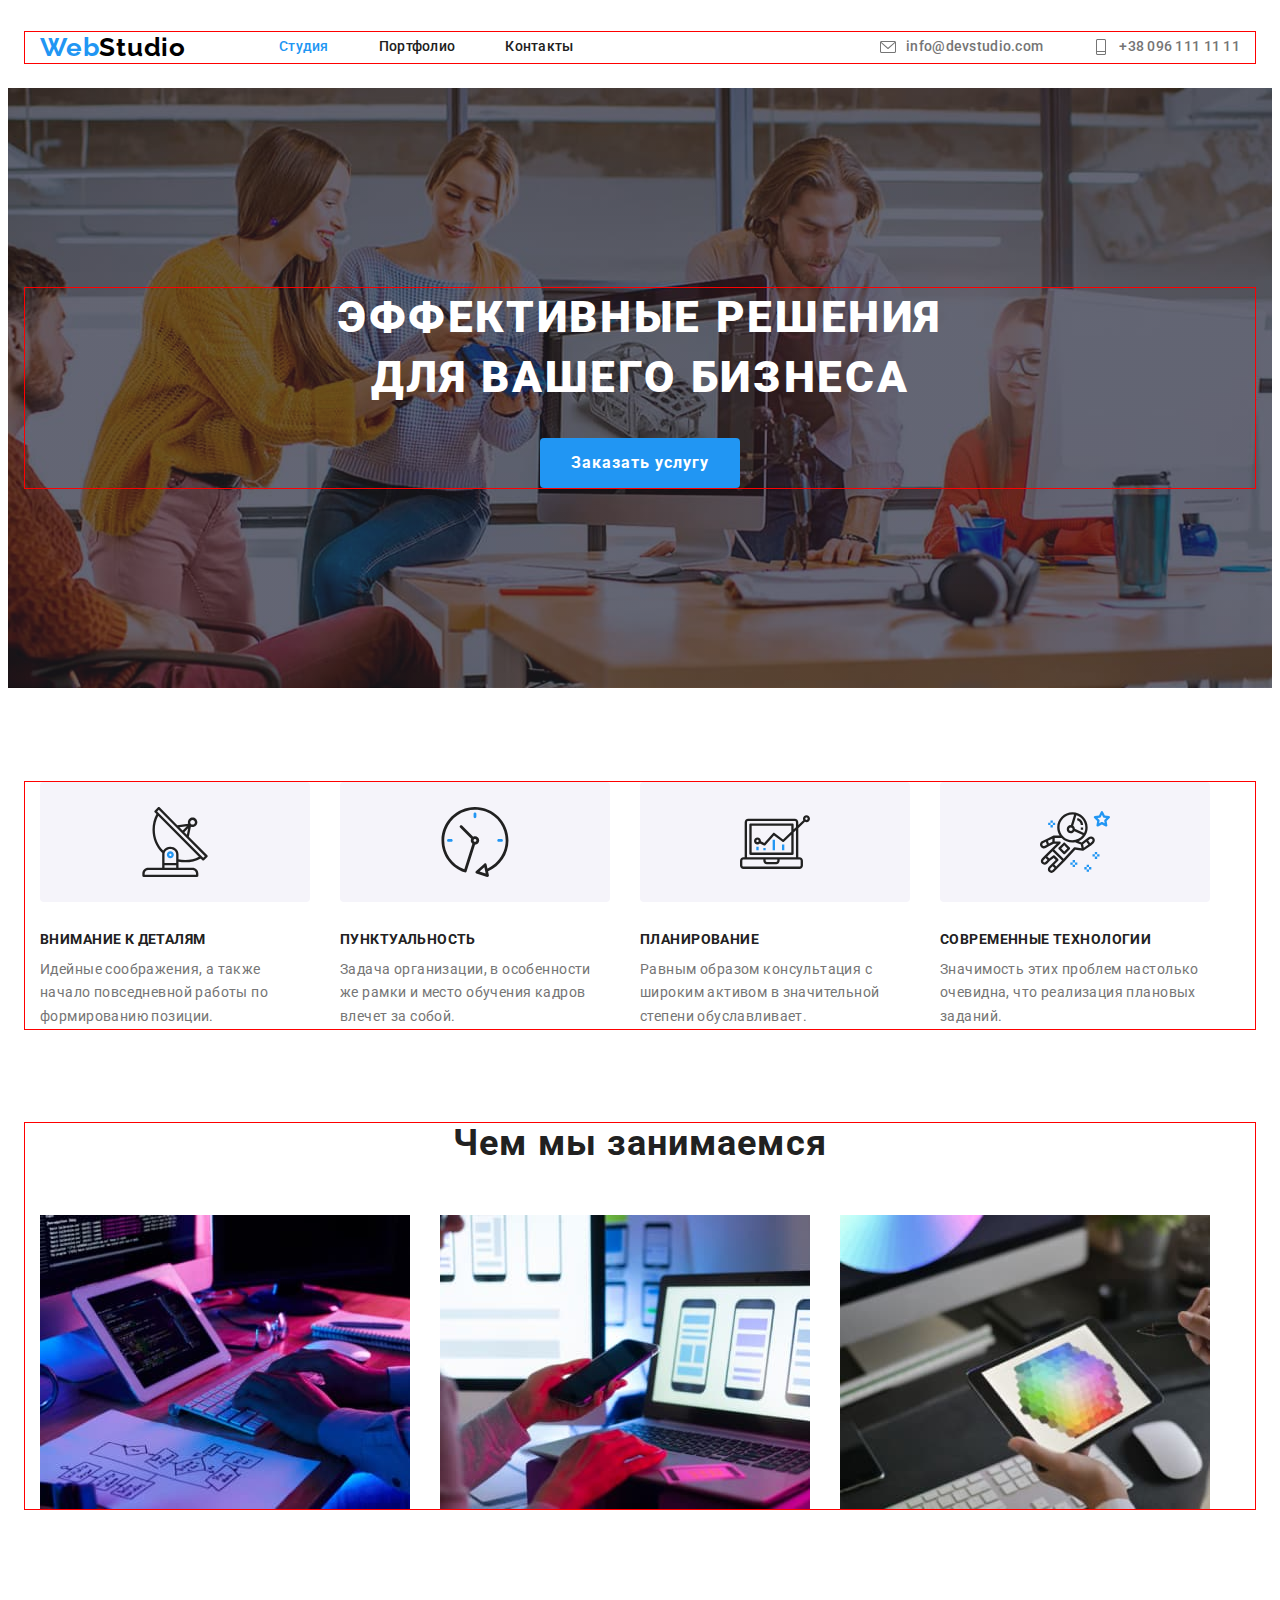
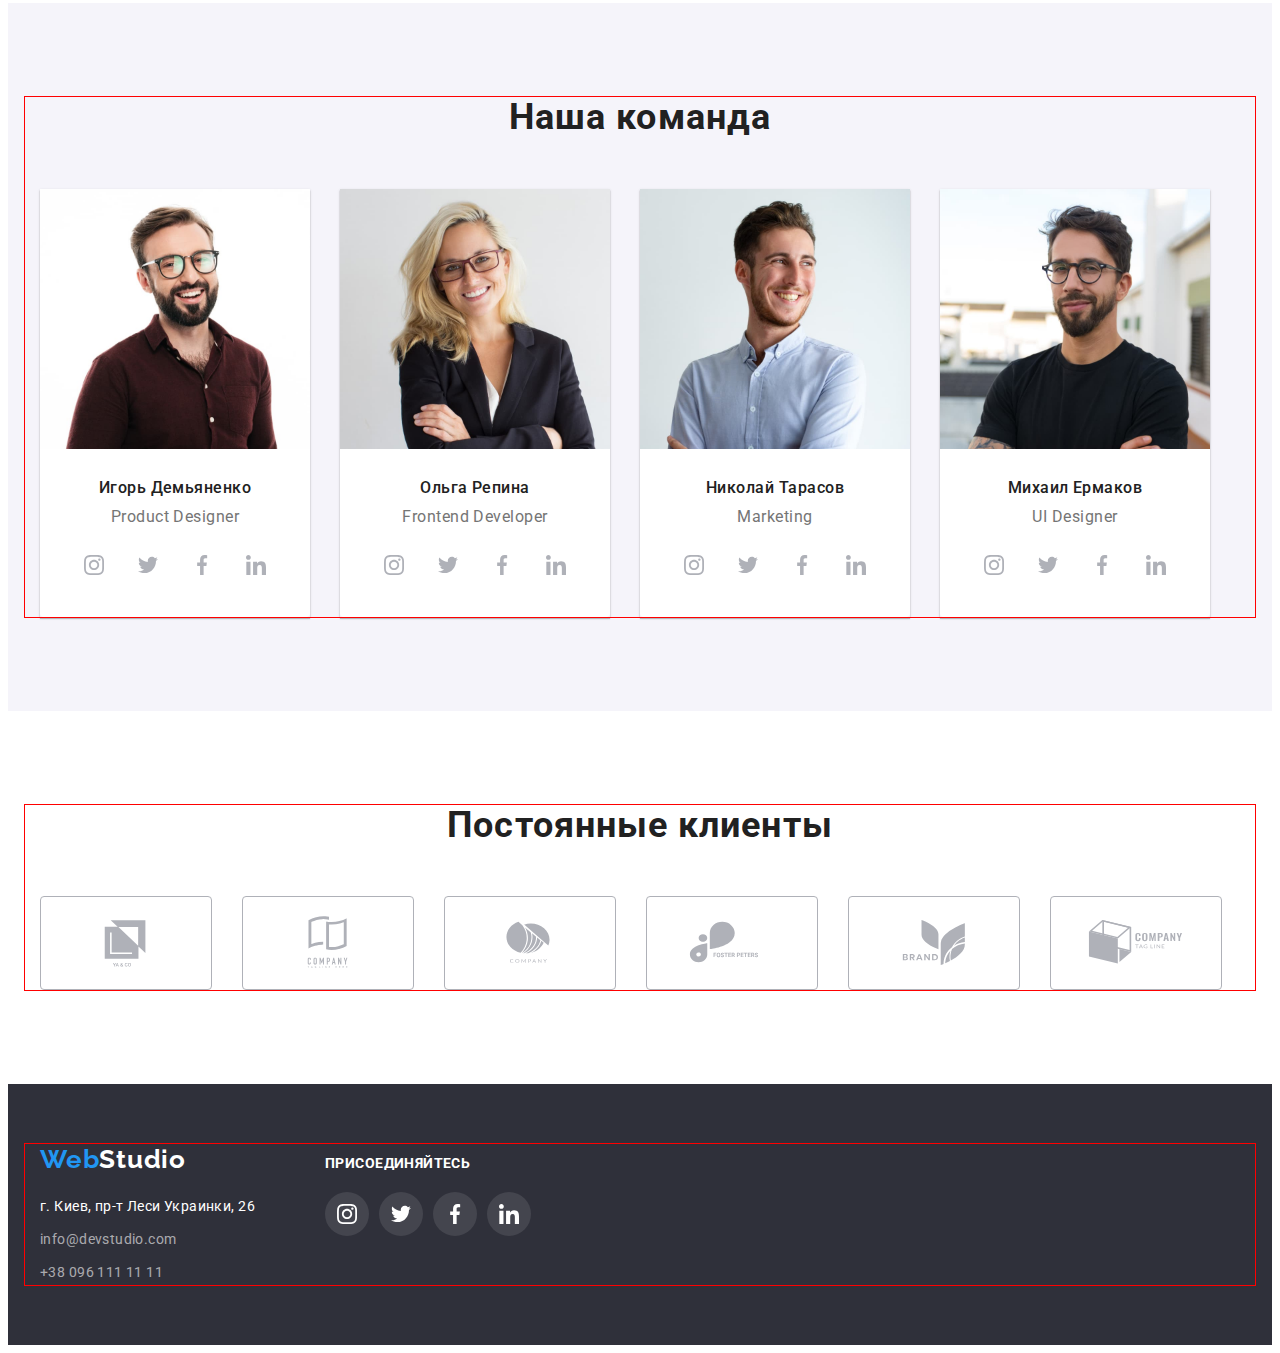
<file: index.html>
<!DOCTYPE html>
<html lang="ru">
<head>
    <meta charset="UTF-8">
    <meta http-equiv="X-UA-Compatible" content="IE=edge">
    <meta name="viewport" content="width=device-width, initial-scale=1.0">
    <link rel="preconnect" href="https://fonts.googleapis.com">
    <link rel="preconnect" href="https://fonts.gstatic.com" crossorigin>
    <link href="https://fonts.googleapis.com/css2?family=Raleway:wght@700&family=Roboto:wght@400;500;700;900&display=swap"
        rel="stylesheet">
        <title>WebStudio</title>
        <link rel="stylesheet" 
            href="https://cdnjs.cloudflare.com/ajax/libs/modern-normalize/1.1.0/modern-normalize.min.css"
            integrity="sha512-wpPYUAdjBVSE4KJnH1VR1HeZfpl1ub8YT/NKx4PuQ5NmX2tKuGu6U/JRp5y+Y8XG2tV+wKQpNHVUX03MfMFn9Q=="
            crossorigin="anonymous" referrerpolicy="no-referrer" />
    <link rel="stylesheet" href="./css/style.css">
</head>

<!-- href="https://cdnjs.cloudflare.com/ajax/libs/modern-normalize/1.1.0/modern-normalize.min.css"
integrity="sha512-wpPYUAdjBVSE4KJnH1VR1HeZfpl1ub8YT/NKx4PuQ5NmX2tKuGu6U/JRp5y+Y8XG2tV+wKQpNHVUX03MfMFn9Q==" 
***** в этом модерн-нормалайзе можно габарит контейнера указывать вместе с боковыми падингами (в моем случае 1200) -->

<!-- href="node_modules/modern-normalize/modern-normalize.css" 
*****нормалайз по ТЗ от GOIT, на него ругается браузер и нужно габарит контейнера указывать вычитая пвдинги боковые (в моем случае 1170) -->

<body>
    <!-- header -->
        <header class="header">
            <div class="container">
                <a href="index.html" lang="en" class="logo-first">Web<span class="logo-second">Studio</span></a>

                <nav class="header-nav">
                    <ul class="header-list">
                        <li class="header-item"><a href="./index.html" class="hover current">Студия</a></li>
                        <li class="header-item"><a href="./portfolio.html" class="hover">Портфолио</a></li>
                        <li class="header-item"><a href="" class="hover">Контакты</a></li>
                    </ul>
                </nav>

                <ul class="header-contacts">
                    <li class="header-mail">
                        <a href="mailto:info@devstudio.com" class="hover-contacts">
                            <svg class="header-contacts-icon" width="16" height="16">
                                <use href="./images/icons.svg#icon-envelope"></use>
                            </svg>info@devstudio.com
                        </a>
                    </li>
                    <li class="header-phone">
                        <a href="tel:+380961111111" class="hover-contacts">
                            <svg class="header-contacts-icon" width="16" height="16">
                                <use href="./images/icons.svg#icon-vector"></use>
                            </svg>+38 096 111 11 11
                        </a>
                    </li>
                </ul>
            </div>
        </header>

    <!-- боди -->
        <main>
            <!-- секция 1 hero-->
            <section class="hero">
                <div class="container">
                    <h1 class="hero-title">Эффективные решения для вашего бизнеса</h1>
                    <button type="button" class="hero-button">Заказать услугу</button>
                </div>
            </section>

            <!-- секция 2 description -->
            <section class="description">
                <div class="container">
                    <ul class="description-list">
                        <li class="description-item">
                            <div class="description-pic-item">
                                <svg class="description-pic-icon" width="70" height="70">
                                    <use href="./images/icons.svg#icon-antenna"></use>
                                </svg>
                            </div>
                            <h3 class="description-title">Внимание к деталям</h3>
                            <p class="description-text">Идейные соображения, а также начало повседневной работы по формированию позиции.</p>
                        </li>
                        <li class="description-item">
                            <div class="description-pic-item">
                                <svg class="description-pic-icon" width="70" height="70">
                                    <use href="./images/icons.svg#icon-clock"></use>
                                </svg>
                            </div>
                            <h3 class="description-title">Пунктуальность</h3>
                            <p class="description-text">Задача организации, в особенности же рамки и место обучения кадров влечет за собой.</p>
                        </li>
                        <li class="description-item">
                            <div class="description-pic-item">
                                <svg class="description-pic-icon" width="70" height="70">
                                    <use href="./images/icons.svg#icon-diagram"></use>
                                </svg>
                            </div>
                            <h3 class="description-title">Планирование</h3>
                            <p class="description-text">Равным образом консультация с широким активом в значительной степени обуславливает.</p>
                        </li>
                        <li class="description-item">
                            <div class="description-pic-item">
                                <svg class="description-pic-icon" width="70" height="70">
                                    <use href="./images/icons.svg#icon-astronaut"></use>
                                </svg>
                            </div>
                            <h3 class="description-title">Современные технологии</h3>
                            <p class="description-text">Значимость этих проблем настолько очевидна, что реализация плановых заданий.</p>
                        </li>
                    </ul>
                </div>
            </section>

            <!-- секция 3 about -->
            <section class="about">
                <div class="container">
                    <h2 class="about-title">Чем мы занимаемся</h2>
                    <ul class="about-list">
                        <li class="about-item">
                            <img 
                            src="./images/img0.jpg" 
                            alt="изображение програмирования"
                            width="370"
                            height="294">
                        </li>
                        <li class="about-item">
                            <img 
                            src="./images/img1.jpg" 
                            alt="изображение синхронизации с телефоном"
                            width="370"
                            height="294">
                        </li>
                        <li class="about-item">
                            <img 
                            src="./images/img2.jpg" 
                            alt="изображение цветового дизайна"
                            width="370"
                            height="294">
                        </li>
                    </ul>
                </div>
            </section>

            <!-- секция 4 team-->
            <section class="team">
                <div class="container">
                    <h2 class="team-title">Наша команда</h2>
                    <ul class="team-list">
                        <li class="team-item">
                            <img 
                            src="./images/img3.jpg" 
                            alt="фото Игорь Демьяненко"
                            width="270"
                            height="260">
                            <div class="team-item-caption">
                                <h3 class="team-name">Игорь Демьяненко</h3>
                                <p lang="en" class="team-profession">Product Designer</p>
                                <ul class="team-social-list">
                                    <li class="team-social-item">
                                        <a href="" class="team-social-link">
                                            <svg class="team-social-icon" width="20" height="20">
                                                <use href="./images/icons.svg#icon-instagram"></use>
                                            </svg>
                                        </a>
                                    </li>
                                    <li class="team-social-item">
                                        <a href="" class="team-social-link">
                                            <svg class="team-social-icon" width="20" height="20">
                                                <use href="./images/icons.svg#icon-twitter"></use>
                                            </svg>
                                        </a>
                                    </li>
                                    <li class="team-social-item">
                                        <a href="" class="team-social-link">
                                            <svg class="team-social-icon" width="20" height="20">
                                                <use href="./images/icons.svg#icon-facebook"></use>
                                            </svg>
                                        </a>
                                    </li>
                                    <li class="team-social-item">
                                        <a href="" class="team-social-link">
                                            <svg class="team-social-icon" width="20" height="20">
                                                <use href="./images/icons.svg#icon-linkedin"></use>
                                            </svg>
                                        </a>
                                    </li>
                                </ul>
                            </div>
                        </li>
                        <li class="team-item">
                            <img 
                            src="./images/img4.jpg" 
                            alt="фото Ольга Репина"
                            width="270"
                            height="260">
                            <div class="team-item-caption">
                                <h3 class="team-name">Ольга Репина</h3>
                                <p lang="en" class="team-profession">Frontend Developer</p>
                                <ul class="team-social-list">
                                    <li class="team-social-item">
                                        <a href="" class="team-social-link">
                                            <svg class="team-social-icon" width="20" height="20">
                                                <use href="./images/icons.svg#icon-instagram"></use>
                                            </svg>
                                        </a>
                                    </li>
                                    <li class="team-social-item">
                                        <a href="" class="team-social-link">
                                            <svg class="team-social-icon" width="20" height="20">
                                                <use href="./images/icons.svg#icon-twitter"></use>
                                            </svg>
                                        </a>
                                    </li>
                                    <li class="team-social-item">
                                        <a href="" class="team-social-link">
                                            <svg class="team-social-icon" width="20" height="20">
                                                <use href="./images/icons.svg#icon-facebook"></use>
                                            </svg>
                                        </a>
                                    </li>
                                    <li class="team-social-item">
                                        <a href="" class="team-social-link">
                                            <svg class="team-social-icon" width="20" height="20">
                                                <use href="./images/icons.svg#icon-linkedin"></use>
                                            </svg>
                                        </a>
                                    </li>
                                </ul>
                            </div>
                        </li>
                        <li class="team-item">
                            <img 
                            src="./images/img5.jpg" 
                            alt="фото Николай Тарасов"
                            width="270"
                            height="260">
                            <div class="team-item-caption">
                                <h3 class="team-name">Николай Тарасов</h3>
                                <p lang="en" class="team-profession">Marketing</p>
                                <ul class="team-social-list">
                                    <li class="team-social-item">
                                        <a href="" class="team-social-link">
                                            <svg class="team-social-icon" width="20" height="20">
                                                <use href="./images/icons.svg#icon-instagram"></use>
                                            </svg>
                                        </a>
                                    </li>
                                    <li class="team-social-item">
                                        <a href="" class="team-social-link">
                                            <svg class="team-social-icon" width="20" height="20">
                                                <use href="./images/icons.svg#icon-twitter"></use>
                                            </svg>
                                        </a>
                                    </li>
                                    <li class="team-social-item">
                                        <a href="" class="team-social-link">
                                            <svg class="team-social-icon" width="20" height="20">
                                                <use href="./images/icons.svg#icon-facebook"></use>
                                            </svg>
                                        </a>
                                    </li>
                                    <li class="team-social-item">
                                        <a href="" class="team-social-link">
                                            <svg class="team-social-icon" width="20" height="20">
                                                <use href="./images/icons.svg#icon-linkedin"></use>
                                            </svg>
                                        </a>
                                    </li>
                                </ul>
                            </div>
                        </li>
                        <li class="team-item">
                            <img 
                            src="./images/img6.jpg" 
                            alt="фото Михаил Ермаков"
                            width="270"
                            height="260">
                            <div class="team-item-caption">
                                <h3 class="team-name">Михаил Ермаков</h3>
                                <p lang="en" class="team-profession">UI Designer</p>
                                <ul class="team-social-list">
                                    <li class="team-social-item">
                                        <a href="" class="team-social-link">
                                            <svg class="team-social-icon" width="20" height="20">
                                                <use href="./images/icons.svg#icon-instagram"></use>
                                            </svg>
                                        </a>
                                    </li>
                                    <li class="team-social-item">
                                        <a href="" class="team-social-link">
                                            <svg class="team-social-icon" width="20" height="20">
                                                <use href="./images/icons.svg#icon-twitter"></use>
                                            </svg>
                                        </a>
                                    </li>
                                    <li class="team-social-item">
                                        <a href="" class="team-social-link">
                                            <svg class="team-social-icon" width="20" height="20">
                                                <use href="./images/icons.svg#icon-facebook"></use>
                                            </svg>
                                        </a>
                                    </li>
                                    <li class="team-social-item">
                                        <a href="" class="team-social-link">
                                            <svg class="team-social-icon" width="20" height="20">
                                                <use href="./images/icons.svg#icon-linkedin"></use>
                                            </svg>
                                        </a>
                                    </li>
                                </ul>
                            </div>
                        </li>
                    </ul>
                </div>
            </section>

            <!-- секция 5 clients -->

            <section class="clients">
                <div class="container">
                    <h2 class="clients-title">Постоянные клиенты</h2>
                    <ul class="clients-list">
                        <li class="clients-item">
                            <a href="" class="clients-link">
                                <svg class="clients-icon" width="106" height="60">
                                    <use href="./images/icons.svg#icon-yaco"></use>
                                </svg>
                            </a>
                        </li>
                        <li class="clients-item">
                            <a href="" class="clients-link">
                                <svg class="clients-icon" width="106" height="60">
                                    <use href="./images/icons.svg#icon-company_1"></use>
                                </svg>
                            </a>
                        </li>
                        <li class="clients-item">
                            <a href="" class="clients-link">
                                <svg class="clients-icon" width="106" height="60">
                                    <use href="./images/icons.svg#icon-company_2"></use>
                                </svg>
                            </a>
                        </li>
                        <li class="clients-item">
                            <a href="" class="clients-link">
                                <svg class="clients-icon" width="106" height="60">
                                    <use href="./images/icons.svg#icon-foster"></use>
                                </svg>
                            </a>
                        </li>
                        <li class="clients-item">
                            <a href="" class="clients-link">
                                <svg class="clients-icon" width="106" height="60">
                                    <use href="./images/icons.svg#icon-brand"></use>
                                </svg>
                            </a>
                        </li>
                        <li class="clients-item">
                            <a href="" class="clients-link">
                                <svg class="clients-icon" width="106" height="60">
                                    <use href="./images/icons.svg#icon-company_3"></use>
                                </svg>
                            </a>
                        </li>
                    </ul>
                </div>
            </section>
        </main>

    <!-- футер -->
        <footer class="footer">
            <div class="container">
                <div class="footer-block-one">
                    <a href="index.html" lang="en" class="logo-first">Web<span class="footer-logo-second">Studio</span></a>

                    <address class="footer-addres-block">
                        <ul class="footer-item">
                            <li class="footer-address"><a href="https://goo.gl/maps/749xMhc2CT7vGqMKA" target="_blank" rel="noopener noreferrer" class="footer-contacts-address">г. Киев, пр-т Леси Украинки, 26</a></li>
                            <li class="footer-mail"><a href="mailto:info@devstudio.com" class="footer-contacts">info@devstudio.com</a></li>
                            <li class="footer-phone"><a href="tel:+380961111111" class="footer-contacts">+38 096 111 11 11</a></li>
                        </ul>
                    </address>
                </div>

                <div class="footer-block-two">
                    <p class="footer-title">присоединяйтесь</p>
                    <ul class="footer-social-list">
                        <li class="footer-social-item">
                            <a href="" class="footer-social-link">
                                <svg class="footer-social-icon" width="20" height="20">
                                    <use href="./images/icons.svg#icon-instagram"></use>
                                </svg>
                            </a>
                        </li>
                        <li class="footer-social-item">
                            <a href="" class="footer-social-link">
                                <svg class="footer-social-icon" width="20" height="20">
                                    <use href="./images/icons.svg#icon-twitter"></use>
                                </svg>
                            </a>
                        </li>
                        <li class="footer-social-item">
                            <a href="" class="footer-social-link">
                                <svg class="footer-social-icon" width="20" height="20">
                                    <use href="./images/icons.svg#icon-facebook"></use>
                                </svg>
                            </a>
                        </li>
                        <li class="footer-social-item">
                            <a href="" class="footer-social-link">
                                <svg class="footer-social-icon" width="20" height="20">
                                    <use href="./images/icons.svg#icon-linkedin"></use>
                                </svg>
                            </a>
                        </li>
                    </ul>
                </div>
            </div>
        </footer>

</body>
</html>
</file>
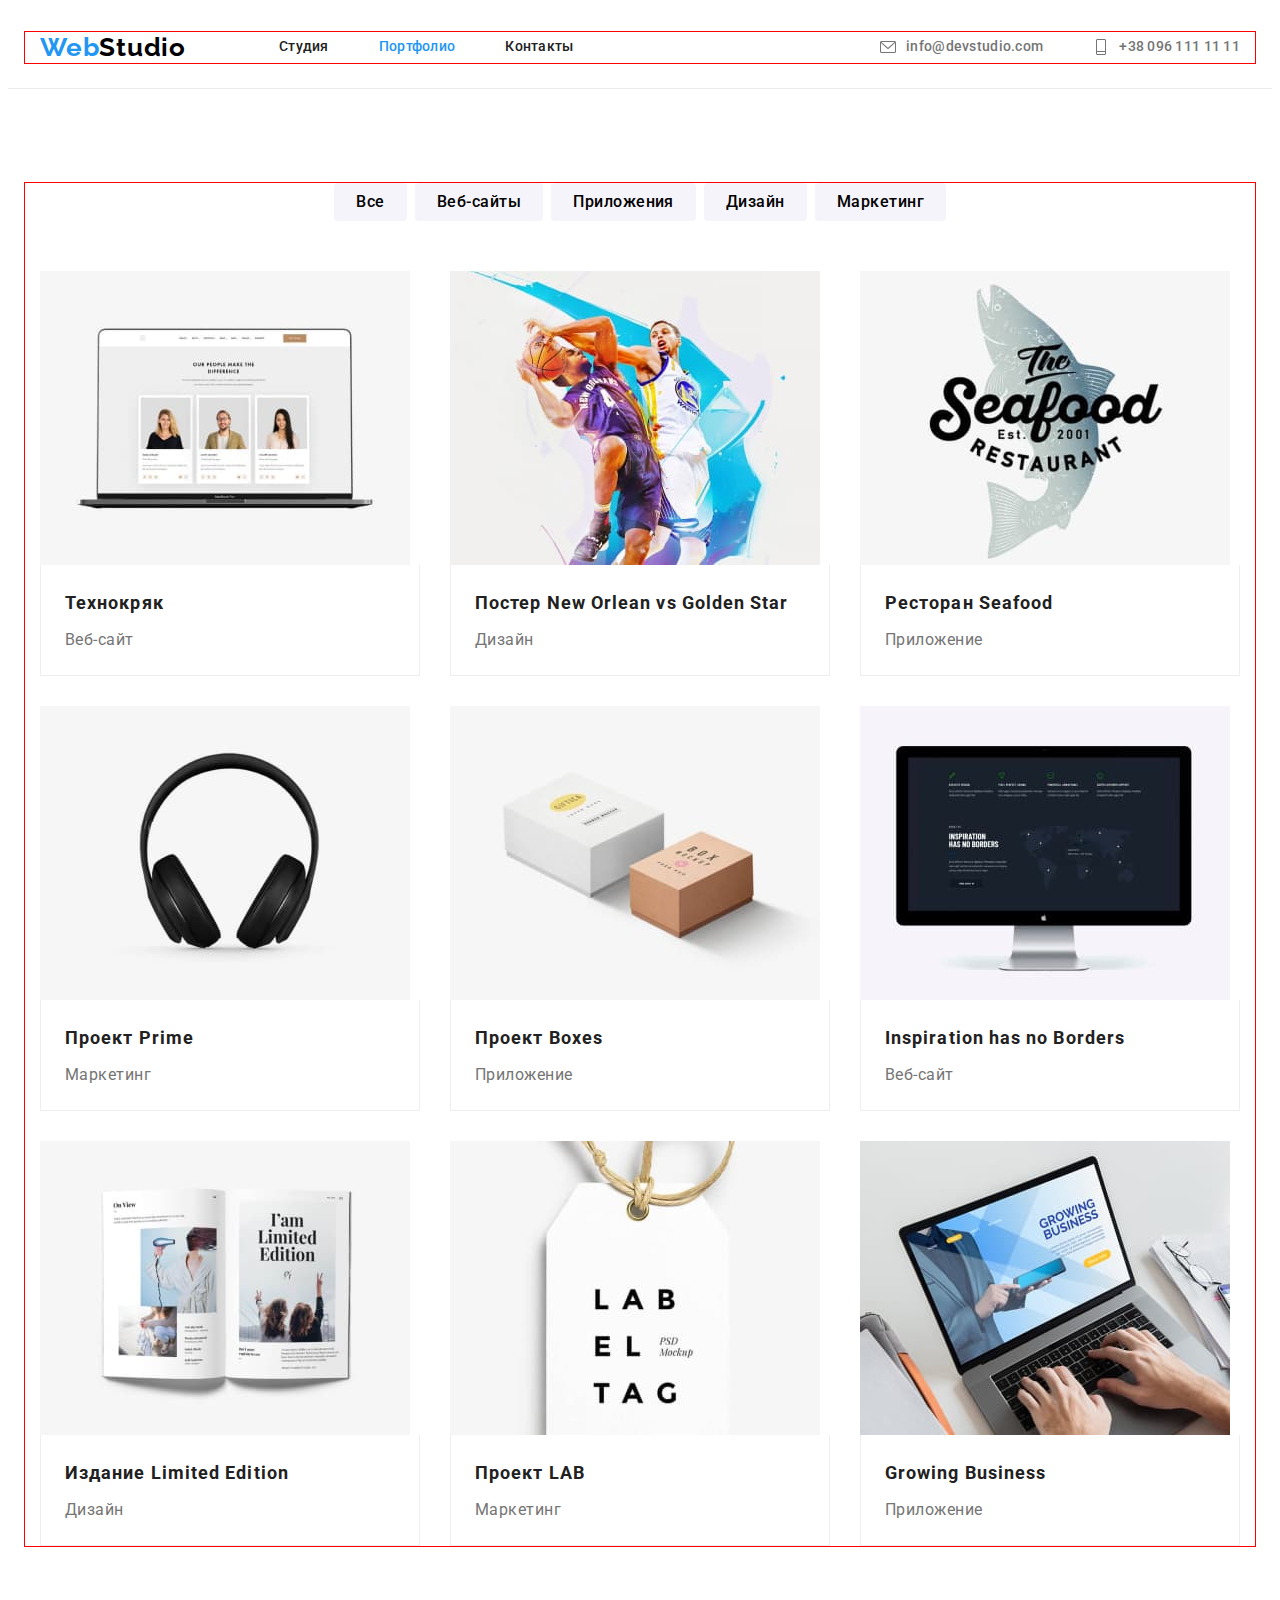
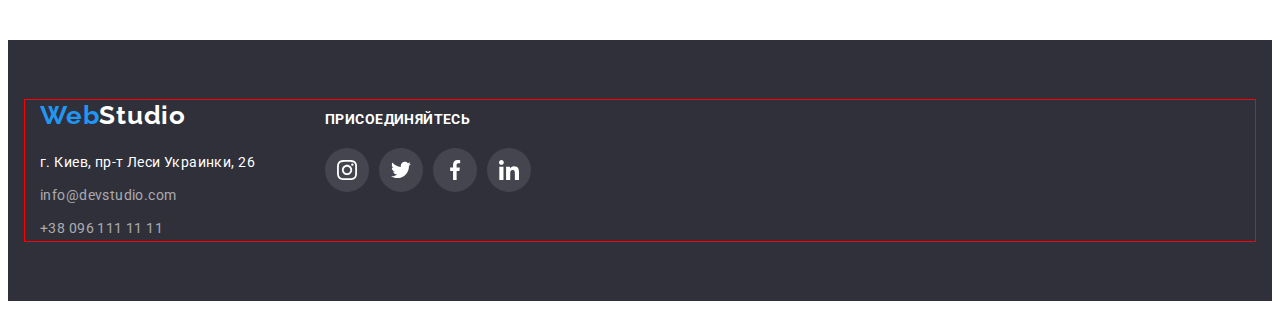
<file: portfolio.html>
<!DOCTYPE html>
<html lang="ru">
<head>
    <meta charset="UTF-8">
    <meta http-equiv="X-UA-Compatible" content="IE=edge">
    <meta name="viewport" content="width=device-width, initial-scale=1.0">
    <link rel="preconnect" href="https://fonts.googleapis.com">
    <link rel="preconnect" href="https://fonts.gstatic.com" crossorigin>
    <link href="https://fonts.googleapis.com/css2?family=Raleway:wght@700&family=Roboto:wght@400;500;700;900&display=swap"
        rel="stylesheet">
        <title>WebStudio</title>
    <link rel="stylesheet" 
            href="https://cdnjs.cloudflare.com/ajax/libs/modern-normalize/1.1.0/modern-normalize.min.css"
            integrity="sha512-wpPYUAdjBVSE4KJnH1VR1HeZfpl1ub8YT/NKx4PuQ5NmX2tKuGu6U/JRp5y+Y8XG2tV+wKQpNHVUX03MfMFn9Q=="
            crossorigin="anonymous" referrerpolicy="no-referrer" />
    <link rel="stylesheet" href="./css/style.css">
</head>

<body>
    <!-- header -->
    <header class="header line">
        <div class="container">
            <a href="index.html" lang="en" class="logo-first">Web<span class="logo-second">Studio</span></a>
    
            <nav class="header-nav">
                <ul class="header-list">
                    <li class="header-item"><a href="./index.html" class="hover">Студия</a></li>
                    <li class="header-item"><a href="./portfolio.html" class="hover current">Портфолио</a></li>
                    <li class="header-item"><a href="" class="hover">Контакты</a></li>
                </ul>
            </nav>
    
            <ul class="header-contacts">
                <li class="header-mail">
                    <a href="mailto:info@devstudio.com" class="hover-contacts">
                        <svg class="header-contacts-icon" width="16" height="16">
                            <use href="./images/icons.svg#icon-envelope"></use>
                        </svg>info@devstudio.com
                    </a>
                </li>
                <li class="header-phone">
                    <a href="tel:+380961111111" class="hover-contacts">
                        <svg class="header-contacts-icon" width="16" height="16">
                            <use href="./images/icons.svg#icon-vector"></use>
                        </svg>+38 096 111 11 11
                    </a>
                </li>
            </ul>
        </div>
    </header>

    <!-- боди -->
    <main>
        <!-- секция кнопок и работ -->
        <section class="buttons-work">
            <div class="container">
                <h2 class="visually-hidden">Галлерея</h2>

        <!-- часть 1 ряд кнопок -->
        
                <ul class="buttons-list">
                    <li class="buttons-item"><button type="button" class="buttons-properties">Все</button></li>
                    <li class="buttons-item"><button type="button" class="buttons-properties">Веб-сайты</button></li>
                    <li class="buttons-item"><button type="button" class="buttons-properties">Приложения</button></li>
                    <li class="buttons-item"><button type="button" class="buttons-properties">Дизайн</button></li>
                    <li class="buttons-item"><button type="button" class="buttons-properties">Маркетинг</button></li>
                </ul>

        <!-- часть 2 работы -->
        
                <ul class="work-list">
                    <li class="work-item">
                        <img src="./images/img7.jpg" 
                        alt="изображение веб-сайта"
                        width="370"
                        height="294">
                        <div class="work-item-caption">
                            <h3 class="work-name">Технокряк</h3>
                            <p class="work-specifics">Веб-сайт</p>
                        </div>
                    </li>
                    <li class="work-item">
                        <img src="./images/img8.jpg" 
                        alt="изображение дизайна" 
                        width="370" 
                        height="294">
                        <div class="work-item-caption">
                            <h3 lang="en" class="work-name">Постер New Orlean vs Golden Star</h3>
                            <p class="work-specifics">Дизайн</p>
                        </div>
                    </li>
                    <li class="work-item">
                        <img src="./images/img9.jpg" 
                        alt="изображение приложения" 
                        width="370" 
                        height="294">
                        <div class="work-item-caption">
                            <h3 lang="en" class="work-name">Ресторан Seafood</h3>
                            <p class="work-specifics">Приложение</p>
                        </div>
                    </li>
                    <li class="work-item">
                        <img src="./images/img10.jpg" 
                        alt="изображение продукта маркетинга" 
                        width="370" 
                        height="294">
                        <div class="work-item-caption">
                            <h3 lang="en" class="work-name">Проект Prime</h3>
                            <p class="work-specifics">Маркетинг</p>
                        </div>
                    </li>
                    <li class="work-item">
                        <img src="./images/img11.jpg" 
                        alt="изображение приложения" 
                        width="370" 
                        height="294">
                        <div class="work-item-caption">
                            <h3 lang="en" class="work-name">Проект Boxes</h3>
                            <p class="work-specifics">Приложение</p>
                        </div>
                    </li>
                    <li class="work-item">
                        <img src="./images/img12.jpg" 
                        alt="изображение веб-сайта" 
                        width="370" 
                        height="294">
                        <div class="work-item-caption">
                            <h3 lang="en" class="work-name">Inspiration has no Borders</h3>
                            <p class="work-specifics">Веб-сайт</p>
                        </div>
                    </li>
                    <li class="work-item">
                        <img src="./images/img13.jpg" 
                        alt="изображение дизайна" 
                        width="370" 
                        height="294">
                        <div class="work-item-caption">
                            <h3 lang="en" class="work-name">Издание Limited Edition</h3>
                            <p class="work-specifics">Дизайн</p>
                        </div>
                    </li>
                    <li class="work-item">
                        <img src="./images/img14.jpg" 
                        alt="изображение продукта маркетинга" 
                        width="370" 
                        height="294">
                        <div class="work-item-caption">
                            <h3 lang="en" class="work-name">Проект LAB</h3>
                            <p class="work-specifics">Маркетинг</p>
                        </div>
                    </li>
                    <li class="work-item">
                        <img src="./images/img15.jpg" 
                        alt="изображение приложения" 
                        width="370" 
                        height="294">
                        <div class="work-item-caption">
                            <h3 lang="en" class="work-name">Growing Business</h3>
                            <p class="work-specifics">Приложение</p>
                        </div>
                    </li>
                </ul>
            </div>
        </section>

    </main>

    <!-- футер -->
    <footer class="footer">
        <div class="container">
            <div class="footer-block-one">
                <a href="index.html" lang="en" class="logo-first">Web<span class="footer-logo-second">Studio</span></a>
    
                <address class="footer-addres-block">
                    <ul class="footer-item">
                        <li class="footer-address"><a href="https://goo.gl/maps/749xMhc2CT7vGqMKA" target="_blank"
                                rel="noopener noreferrer" class="footer-contacts-address">г. Киев, пр-т Леси Украинки,
                                26</a></li>
                        <li class="footer-mail"><a href="mailto:info@devstudio.com"
                                class="footer-contacts">info@devstudio.com</a></li>
                        <li class="footer-phone"><a href="tel:+380961111111" class="footer-contacts">+38 096 111 11 11</a>
                        </li>
                    </ul>
                </address>
            </div>
    
            <div class="footer-block-two">
                <p class="footer-title">присоединяйтесь</p>
                <ul class="footer-social-list">
                    <li class="footer-social-item">
                        <a href="" class="footer-social-link">
                            <svg class="footer-social-icon" width="20" height="20">
                                <use href="./images/icons.svg#icon-instagram"></use>
                            </svg>
                        </a>
                    </li>
                    <li class="footer-social-item">
                        <a href="" class="footer-social-link">
                            <svg class="footer-social-icon" width="20" height="20">
                                <use href="./images/icons.svg#icon-twitter"></use>
                            </svg>
                        </a>
                    </li>
                    <li class="footer-social-item">
                        <a href="" class="footer-social-link">
                            <svg class="footer-social-icon" width="20" height="20">
                                <use href="./images/icons.svg#icon-facebook"></use>
                            </svg>
                        </a>
                    </li>
                    <li class="footer-social-item">
                        <a href="" class="footer-social-link">
                            <svg class="footer-social-icon" width="20" height="20">
                                <use href="./images/icons.svg#icon-linkedin"></use>
                            </svg>
                        </a>
                    </li>
                </ul>
            </div>
        </div>
    </footer>

</body>

</html>
</file>
<file: css/style.css>
:root {
    --main-text-color: #212121;
    --title-text-color: #FFFFFF;
    --secondary-text-color: #757575;
    --small-text-color: rgba(255,255,255,0.6);
    --accent-text-color: #2196F3;
    --main-background-color: #2F303A;
    --icons-light-color: #AFB1B8;
    --light-background-color:#F5F4FA;
    --main-font: "roboto", "verdana", sans-serif;
    --typical-margin: 94px;
}

/* сброс стилей */

h1, h2, h3, h4, h5, h6, p {
    margin: 0;
}

ul {
    margin: 0;
    padding-left: 0;
    list-style: none;        /* точки списка */
}

a {
    color: currentColor;      /* ссылки наследуют цвет родителя*/
    text-decoration: none;    /* подчеркивание */
}

address {
    font-style: normal;
}

button {
    cursor: pointer;          /* палец при наведении */
    border-radius: 4px;
    border: 0px;
}

body {
    color: var(--main-text-color);
    font-family: var(--main-font);
}

img {
    border: 0;
    margin: 0;
    padding: 0;
    display: block;           /*-- убирает на картинках нижний непонятный отступ --*/
    /* max-width: 100%, height: auto; */
}


/*-- страница 1 СТУДИЯ --*/

/*-- header --*/

.header {
    padding-top: 24px;
    padding-bottom: 25px;
}

.container {
    width: 1200px;
    padding-left: 15px;
    padding-right: 15px;
    margin: 0 auto;
    outline: 1px solid red;
}

.header .container {
    display: flex;
    align-items: center;
}

.logo-first {
    font-family: 'Raleway';
    font-weight: 700;
    font-size: 26px;
    line-height: 1.19;
    letter-spacing: 0.03em;
    color: var(--accent-text-color);
}

.logo-second {
    font-family: 'Raleway';
    font-weight: 700;
    font-size: 26px;
    line-height: 1.19;
    letter-spacing: 0.03em;
    color: #000000;
}

/* .header-nav {} */

.header-list {
    display: flex;
    margin-left: 93px;
}

.header-item {
    font-weight: 500;
    font-size: 14px;
    line-height: 1.14;
    letter-spacing: 0.02em;
}

.header-item:not(:last-child) {
    margin-right: 50px;
}

.header-list .current {
    color: var(--accent-text-color);
}

.hover-contacts {
    color: var(--secondary-text-color);
    display: flex;
    align-items: center;
}

.hover:hover,
.hover-contacts:hover,
.hover:focus,
.hover-contacts:focus {
    color: var(--accent-text-color);
}

.header-contacts {
    display: flex;
    margin-left: auto;
}

.header-contacts-icon {
    fill: currentColor;              /* наследует цвет от отца */
    margin-right: 10px;
}

.header-mail, 
.header-phone {
    font-style: normal;
    font-weight: 500;
    font-size: 14px;
    line-height: 1.14;
    letter-spacing: 0.02em;
    color: var(--secondary-text-color);
}

.header-phone {
    margin-left: 50px;
}

/*-- боди --*/

/*-- секция 1 hero --*/

.hero {
    background-color: var(--main-background-color);
    padding-top: 200px;
    padding-bottom: 200px;
    background-image: linear-gradient(
        rgba(47, 48, 58, 0.4),
        rgba(47, 48, 58, 0.4)), 
        url(../images/Img.jpg);
    background-repeat: no-repeat;
    background-position: center;
    background-size: cover;
    max-width: 1600px;
    margin: 0 auto;          /* отклеивает картинку от левой части экрана */
}

.hero-title {
    font-weight: 900;
    font-size: 44px;
    line-height: 1.36;
    text-align: center;
    letter-spacing: 0.06em;
    text-transform: uppercase;
    color: var(--title-text-color);
    max-width: 696px;
    margin-bottom: 30px;
    margin-left: auto;
    margin-right: auto;
    }

.hero-button {
    min-width: 200px;
    height: 50px;
    font-family: 'Roboto';
    font-weight: 700;
    font-size: 16px;
    line-height: 1.87;
    display: flex;
    align-items: center;
    text-align: center;
    letter-spacing: 0.06em;
    color: var(--title-text-color);
    background-color: var(--accent-text-color);
    margin-left: auto;
    margin-right: auto;
    justify-content: center
}

/*-- секция 2 description --*/

.description {
    padding-top: var(--typical-margin);
}

.description-pic-item {
    width: 270px;
    height: 120px;
    background-color: var(--light-background-color);
    border-radius: 4px;
    margin-right: 30px;
    display: flex;
    justify-content: center;
    align-items: center;
    margin-bottom: 30px;
}

.description-pic-item:last-child {
    margin-right: 0px;
}

/* .description-pic-icon {} */

.description-list {
    display: flex;
}

.description-item:not(:last-child) {
    margin-right: 30px;
}

.description-item {
    max-width: 270px;
}

.description-title {
    font-size: 14px;
    line-height: 1.14;
    letter-spacing: 0.03em;
    text-transform: uppercase;
    margin-bottom: 10px;
}

.description-text {
    font-size: 14px;
    line-height: 1.71;
    letter-spacing: 0.03em;
    color: var(--secondary-text-color);
}

/*-- секция 3 about --*/

.about {
    padding-top: var(--typical-margin);
    padding-bottom: var(--typical-margin);
}

.about-title {
    font-size: 36px;
    line-height: 1.16;
    text-align: center;
    letter-spacing: 0.03em;
    margin-bottom: 50px;
}

.about-list {
    display: flex;
}

.about-item:not(:last-child) {
    margin-right: 30px;
}

/*-- секция 4 team --*/

.team {
    background-color: var(--light-background-color);
    padding-top: var(--typical-margin);
    padding-bottom: var(--typical-margin);
}

.team-title {
    font-size: 36px;
    line-height: 1.16;
    text-align: center;
    letter-spacing: 0.03em;
    margin-bottom: 50px;
}

.team-list {
    display: flex;
}

.team-item:not(:last-child) {
    margin-right: 30px;
}

.team-item {
    box-sizing: content-box;
    width: 270px;
    box-shadow: 0px 1px 3px rgba(0, 0, 0, 0.12), 0px 1px 1px rgba(0, 0, 0, 0.14), 0px 2px 1px rgba(0, 0, 0, 0.2);
}

.team-item-caption {
    background-color: #FFFFFF;
    padding: 30px 32px 30px 32px;
    border-radius: 0px 0px 4px 4px;
}

.team-name {
    font-weight: 500;
    font-size: 16px;
    line-height: 1.18;
    text-align: center;
    letter-spacing: 0.03em;
}

.team-profession {
    font-size: 16px;
    line-height: 1.18;
    text-align: center;
    letter-spacing: 0.03em;
    color: var(--secondary-text-color);
    margin-top: 10px;
    margin-bottom: 16px;
}

.team-social-list {
    display: flex;
}

.team-social-item {
    width: 44px;
    height: 44px;
    margin-left: 10px;
}

.team-social-item:first-child {
    margin-left: 0px;
    justify-content: center;
}

.team-social-link {
    width: 100%;
    height: 100%;
    border-radius: 50%;
    display:flex;
    align-items: center;
    justify-content: center;
    color: var(--icons-light-color);
}

.team-social-link:hover,
.team-social-link:focus {
    background-color: var(--accent-text-color);
    color: var(--title-text-color);
}

.team-social-icon {
    fill: currentColor;       /* наследует цвет от отца */
}

/* вариант 1 закрашивания иконок */
/* .team-social-link:hover,
.team-social-link:focus {
    background-color: var(--accent-text-color);
} */

/* .team-social-link:hover .team-social-icon,
.team-social-link:focus .team-social-icon {
    fill: var(--title-text-color);
} */
/* вариант 3 закрашивания иконок: ссылке задаем fill, он автоматом наследуется иконкой, и в ховере задаем тоже fill цвета на который происходит замена */


/* секция 5 clients */

.clients {
    padding-top: var(--typical-margin);
    padding-bottom: var(--typical-margin);
}

.clients-title {
    font-size: 36px;
    line-height: 1.16;
    text-align: center;
    letter-spacing: 0.03em;
    margin-bottom: 50px;
}

.clients-list {
    display: flex;
}

.clients-item {
    width: 170px;
    height: 92px;
    margin-right: 30px;
    border: 1px solid var(--icons-light-color);
    border-radius: 4px;
}

.clients-item:last-child {
    margin-right: 0px;
}

.clients-item:hover,
.clients-item:focus {
    border-color: var(--accent-text-color);
}

.clients-link:hover .clients-icon,
.clients-link:focus .clients-icon {
    fill: var(--accent-text-color);
}

.clients-link {
    display: flex;
    justify-content: center;
    align-items: center;
    width: 100%;
    height: 100%;
    fill: var(--icons-light-color);
}

/* .clients-icon {} */


/*-- футер --*/

.footer {
    background-color: var(--main-background-color);
    padding-top: 60px;
    padding-bottom: 60px;
}

/* .footer-block-one {} */

.footer .container {
    display: flex;
}

.footer-logo-second {
    font-family: 'Raleway';
    font-style: normal;
    font-weight: 700;
    font-size: 26px;
    line-height: 1.19;
    letter-spacing: 0.03em;
    color: var(--title-text-color);
    background-color: #2F303A;
}

.footer-addres-block {
    margin-top: 20px;
}

/* .footer-item {} */

.footer-address {
    font-weight: 400;
    font-size: 14px;
    line-height: 1.71;
    letter-spacing: 0.03em; 
    color: var(--title-text-color);
}

.footer-mail, 
.footer-phone {
    font-weight: 400;
    font-size: 14px;
    line-height: 1.71;
    letter-spacing: 0.03em;
    color: var(--small-text-color);
    margin-top: 9px;
}

.footer-contacts-address {
    color: var(--title-text-color);
    background-color: #2F303A;
}

.footer-contacts {
    color: var(--small-text-color);
    background-color: #2F303A;
}

.footer-contacts-address:focus,
.footer-contacts:focus,
.footer-contacts-address:hover,
.footer-contacts:hover {
    color: var(--accent-text-color);
}

.footer-block-two {
    margin-left: 70px;
    margin-top: 12px;
}

.footer-title {
    font-weight: 700;
    font-size: 14px;
    line-height: 1.14;
    letter-spacing: 0.03em;
    text-transform: uppercase;
    color: var(--title-text-color);
    background-color: #2F303A;
    margin-bottom: 20px;
}

.footer-social-list {
    display: flex;
    background-color: #2F303A;
}

.footer-social-item {
    width: 44px;
    height: 44px;
    margin-left: 10px;
}

.footer-social-item:first-child {
    margin-left: 0px;
    justify-content: center;
}

.footer-social-link {
    width: 100%;
    height: 100%;
    border-radius: 50%;
    display: flex;
    align-items: center;
    justify-content: center;
    color: var(--title-text-color);
    background: rgba(255, 255, 255, 0.1);
}

.footer-social-link:hover,
.footer-social-link:focus {
    background-color: var(--accent-text-color);
}

.footer-social-icon {
    fill: currentColor;        /* наследует цвет от отца */
}



/*-- страница 2 ПОРТФОЛИО --*/

:root {
    --buttons-background-color: var(--light-background-color);
}

/*-- линия --*/

.line {
    border-bottom: 1px solid #ECECEC;
}

/*-- секция кнопок и работ --*/

.buttons-work {
    padding-top: var(--typical-margin);
    padding-bottom: var(--typical-margin);
}

.visually-hidden {
    position: absolute;
    white-space: nowrap;
    width: 1px;
    height: 1px;
    overflow: hidden;
    border: 0;
    padding: 0;
    clip: rect(0 0 0 0);
    clip-path: inset(50%);
    margin: -1px;
}

/*-- часть 1 ряд кнопок --*/

.buttons-list {
    display: flex;
    justify-content: center;
    padding-bottom: 50px;
}

.buttons-properties {
    min-width: 73px;
    height: 38px;
    font-family: 'Roboto';
    font-weight: 500;
    font-size: 16px;
    line-height: 1.62;
    align-items: center;
    text-align: center;
    letter-spacing: 0.03em;
    background-color: var(--buttons-background-color);
    padding: 6px 22px 6px 22px;
    }

/* .buttons-item {} */

.buttons-item:not(:last-child) {
    margin-right: 8px;
}

.buttons-properties:hover,
.buttons-properties:focus {
    color: var(--title-text-color);
    background-color: var(--accent-text-color);
    box-shadow: 0px 3px 1px rgba(0, 0, 0, 0.1), 0px 1px 2px rgba(0, 0, 0, 0.08), 0px 2px 2px rgba(0, 0, 0, 0.12);
}

/*-- часть 2 работы --*/

.work-list {
    display: flex;
    flex-wrap: wrap;
    gap: 30px;
    /* margin: -15px;                     ------ для сетки по формуле -------*/
}

.work-item {
    width: calc((100% - 60px) / 3);
}

.work-item:hover,
.work-item:focus {
    box-shadow: 0px 1px 1px rgba(0, 0, 0, 0.12), 0px 4px 4px rgba(0, 0, 0, 0.06), 1px 4px 6px rgba(0, 0, 0, 0.16);
}

/* .work-item {                           ------ сетка по формуле -------
    flex-basis: calc(100% / 3 - 30px);    ----- вариант 1 -------
    flex-basis: calc((100% - 90px) / 3);  ----- вариант 2 -------
    margin: 15px;
} */

.work-item-caption {
    border-left: 1px solid #EEEEEE;
    border-right: 1px solid #EEEEEE;
    border-bottom: 1px solid #EEEEEE;
    padding: 20px 24px 20px 24px;
}

.work-name {
    font-size: 18px;
    line-height: 2;
    letter-spacing: 0.06em;
    }

.work-specifics {
    font-size: 16px;
    line-height: 1.88;
    letter-spacing: 0.03em;
    color: var(--secondary-text-color);
    margin-top: 4px;
    }

/*По умолчанию, вес шрифта абзацев,
который установлен в таблице стилей браузера,
равен 400, а вес заголовков 700*/
</file>
